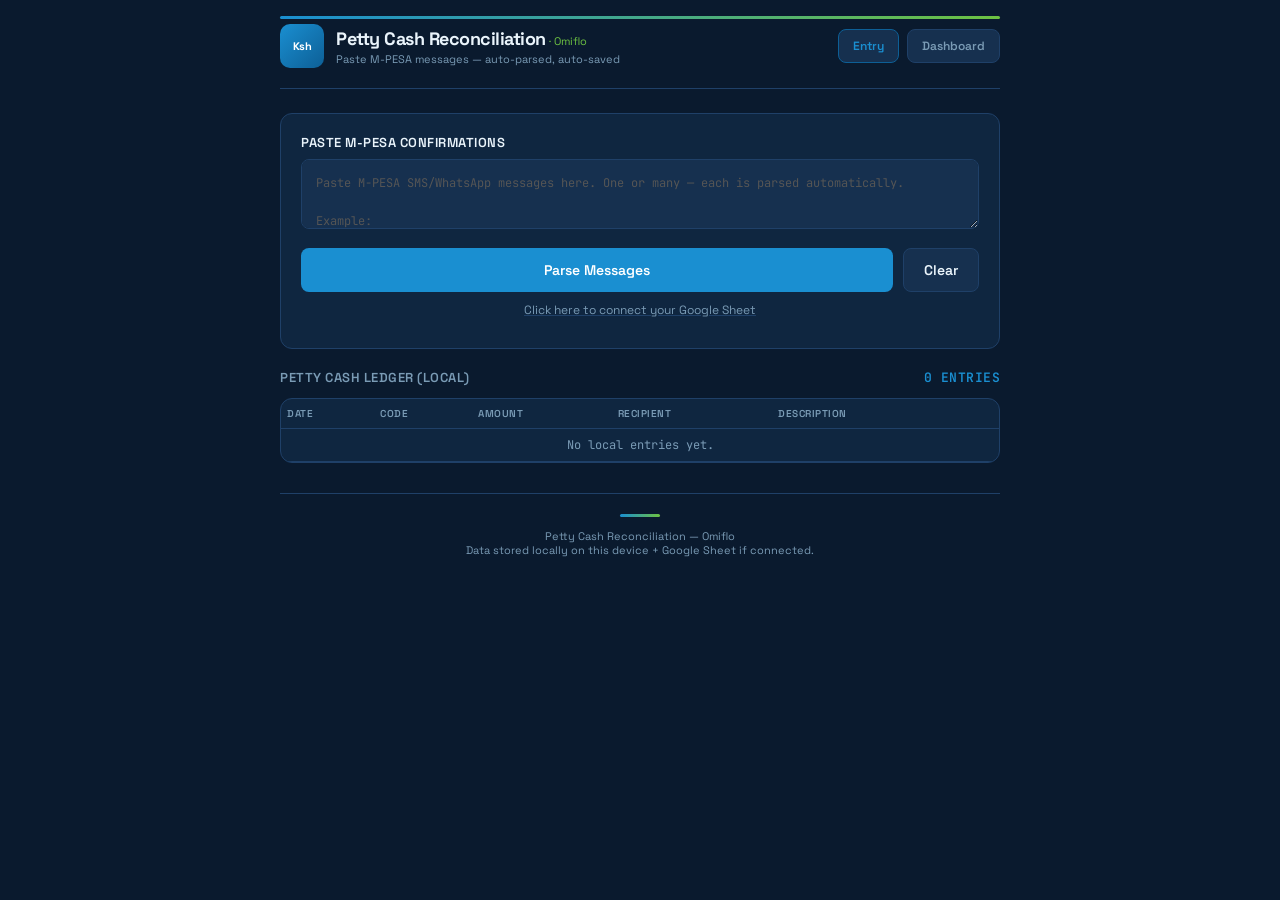
<file: index.html>
<!DOCTYPE html>
<html lang="en">
<head>
<meta charset="UTF-8">
<meta name="viewport" content="width=device-width, initial-scale=1.0">
<title>Petty Cash Reconciliation</title>
<link rel="preconnect" href="https://fonts.googleapis.com">
<link rel="preconnect" href="https://fonts.gstatic.com" crossorigin>
<link href="https://fonts.googleapis.com/css2?family=Space+Grotesk:wght@400;500;600;700&family=JetBrains+Mono:wght@400;500;600&display=swap" rel="stylesheet">
<style>
:root {
  --bg: #0a0f0a;
  --surface: #111811;
  --surface-2: #1a221a;
  --border: #2a3a2a;
  --text: #e8f0e8;
  --text-dim: #889888;
  --accent: #43d643;
  --accent-dim: #2a8a2a;
  --danger: #e0533a;
  --warn: #f0b040;
  --radius: 12px;
}
* { box-sizing: border-box; margin: 0; padding: 0; }
body {
  font-family: 'Space Grotesk', sans-serif;
  background: var(--bg);
  color: var(--text);
  min-height: 100vh;
  padding: 16px;
  -webkit-tap-highlight-color: transparent;
}
.container { max-width: 720px; margin: 0 auto; }
.header {
  display: flex; align-items: center; gap: 12px;
  margin-bottom: 24px; padding-bottom: 20px;
  border-bottom: 1px solid var(--border);
}
.header-icon {
  width: 42px; height: 42px;
  background: linear-gradient(135deg, var(--accent), var(--accent-dim));
  border-radius: 10px;
  display: flex; align-items: center; justify-content: center;
  font-size: 20px; font-weight: 700;
  color: #0a0f0a; flex-shrink: 0;
  font-family: 'JetBrains Mono', monospace;
}
.header h1 { font-size: 20px; font-weight: 600; letter-spacing: -0.5px; }
.header p { font-size: 12px; color: var(--text-dim); margin-top: 2px; }
.header-nav { margin-left: auto; display: flex; gap: 8px; }
.nav-btn {
  font-size: 12px; font-weight: 600;
  padding: 8px 14px; border-radius: 8px;
  background: var(--surface-2); border: 1px solid var(--border);
  color: var(--text-dim); text-decoration: none; transition: all 0.2s;
}
.nav-btn:hover { color: var(--accent); border-color: var(--accent-dim); }
.nav-btn.active { color: var(--accent); border-color: var(--accent-dim); }
.card {
  background: var(--surface); border: 1px solid var(--border);
  border-radius: var(--radius); padding: 20px; margin-bottom: 16px;
}
.card label {
  display: block; font-size: 13px; font-weight: 600;
  margin-bottom: 8px; color: var(--text);
  text-transform: uppercase; letter-spacing: 0.5px;
}
textarea, input[type="text"], input[type="number"] {
  width: 100%; background: var(--surface-2);
  border: 1px solid var(--border); border-radius: 8px;
  padding: 14px; color: var(--text);
  font-family: 'JetBrains Mono', monospace;
  font-size: 12.5px; line-height: 1.6;
  resize: vertical; outline: none; transition: border-color 0.2s;
}
textarea:focus, input:focus { border-color: var(--accent); }
textarea::placeholder { color: #555; font-size: 12px; }
.btn-row { display: flex; gap: 10px; margin-top: 14px; flex-wrap: wrap; }
button {
  font-family: inherit; font-size: 14px; font-weight: 600;
  border: none; border-radius: 8px; padding: 12px 20px;
  cursor: pointer; transition: all 0.2s;
}
button:active { transform: scale(0.97); }
.btn-primary { background: var(--accent); color: #0a0f0a; flex: 1; }
.btn-primary:hover { background: #5cf05c; }
.btn-secondary { background: var(--surface-2); color: var(--text); border: 1px solid var(--border); }
.btn-secondary:hover { border-color: var(--accent-dim); }
.btn-danger { background: rgba(224,83,58,0.15); color: var(--danger); border: 1px solid rgba(224,83,58,0.3); }
.results { display: none; }
.results.show { display: block; }
.results-header { display: flex; align-items: center; justify-content: space-between; margin-bottom: 14px; }
.results-header h2 { font-size: 15px; font-weight: 600; }
.badge {
  background: var(--accent-dim); color: var(--accent);
  font-size: 12px; font-weight: 600; padding: 4px 10px;
  border-radius: 20px; font-family: 'JetBrains Mono', monospace;
}
.summary { display: grid; grid-template-columns: 1fr 1fr 1fr; gap: 10px; margin-bottom: 16px; }
.summary-item {
  background: var(--surface-2); border: 1px solid var(--border);
  border-radius: 8px; padding: 12px; text-align: center;
}
.summary-item label { font-size: 10px; text-transform: uppercase; letter-spacing: 0.5px; color: var(--text-dim); display: block; margin-bottom: 4px; }
.summary-item .val { font-family: 'JetBrains Mono', monospace; font-size: 16px; font-weight: 700; }
.summary-item .val::before { content: 'Ksh '; font-size: 10px; color: var(--text-dim); }
.tx-list { display: flex; flex-direction: column; gap: 10px; }
.tx-card {
  background: var(--surface-2); border: 1px solid var(--border);
  border-radius: 10px; padding: 14px; position: relative;
  animation: slideIn 0.3s ease-out;
}
@keyframes slideIn { from { opacity: 0; transform: translateY(8px); } to { opacity: 1; transform: translateY(0); } }
.tx-top { display: flex; justify-content: space-between; align-items: flex-start; margin-bottom: 10px; }
.tx-code { font-family: 'JetBrains Mono', monospace; font-size: 11px; color: var(--accent); font-weight: 600; }
.tx-amount { font-size: 18px; font-weight: 700; font-family: 'JetBrains Mono', monospace; }
.tx-amount::before { content: 'Ksh '; font-size: 12px; color: var(--text-dim); font-weight: 400; }
.tx-fields { display: grid; grid-template-columns: 1fr 1fr; gap: 8px 16px; margin-top: 10px; }
.field-group { display: flex; flex-direction: column; }
.field-group label { font-size: 10px; text-transform: uppercase; letter-spacing: 0.5px; color: var(--text-dim); margin-bottom: 3px; font-weight: 500; }
.field-group input, .field-group textarea {
  background: var(--bg); border: 1px solid var(--border); border-radius: 6px;
  padding: 7px 10px; color: var(--text); font-family: 'Space Grotesk', sans-serif;
  font-size: 13px; outline: none; min-height: 32px; resize: none; transition: border-color 0.2s;
}
.field-group input:focus, .field-group textarea:focus { border-color: var(--accent); }
.field-group.full { grid-column: 1 / -1; }
.tx-remove {
  position: absolute; top: 12px; right: 12px;
  background: none; border: none; color: var(--text-dim);
  font-size: 18px; cursor: pointer; padding: 0; width: 24px; height: 24px;
  display: flex; align-items: center; justify-content: center;
  border-radius: 6px; transition: all 0.2s;
}
.tx-remove:hover { color: var(--danger); background: rgba(224,83,58,0.1); }
.status-bar {
  display: none; padding: 14px; border-radius: 8px;
  font-size: 13px; font-weight: 500; margin-top: 14px; text-align: center;
}
.status-bar.show { display: block; animation: slideIn 0.3s; }
.status-bar.success { background: rgba(67,214,67,0.1); border: 1px solid var(--accent-dim); color: var(--accent); }
.status-bar.error { background: rgba(224,83,58,0.1); border: 1px solid rgba(224,83,58,0.3); color: var(--danger); }
.status-bar.loading { background: rgba(240,176,64,0.1); border: 1px solid rgba(240,176,64,0.3); color: var(--warn); }
.config-toggle {
  font-size: 12px; color: var(--text-dim); cursor: pointer;
  text-align: center; padding: 10px; text-decoration: underline;
  text-decoration-color: var(--border);
}
.config-toggle:hover { color: var(--accent); }
.config-panel { display: none; margin-top: 10px; }
.config-panel.show { display: block; }
.config-panel input {
  width: 100%; background: var(--surface-2); border: 1px solid var(--border);
  border-radius: 6px; padding: 10px 12px; color: var(--text);
  font-family: 'JetBrains Mono', monospace; font-size: 12px;
  outline: none; margin-top: 6px;
}
.config-panel input:focus { border-color: var(--accent); }
.config-panel p { font-size: 11px; color: var(--text-dim); margin-top: 8px; line-height: 1.5; }
.config-panel label { font-size: 11px; color: var(--text-dim); text-transform: uppercase; letter-spacing: 0.5px; margin-top: 10px; display: block; }
.ledger-section { margin-top: 20px; }
.ledger-section h3 {
  font-size: 13px; font-weight: 600; color: var(--text-dim);
  text-transform: uppercase; letter-spacing: 0.5px; margin-bottom: 12px;
  display: flex; justify-content: space-between; align-items: center;
}
.ledger-section h3 .count { font-family: 'JetBrains Mono', monospace; color: var(--accent); }
.ledger-table { width: 100%; border-collapse: collapse; font-size: 12px; }
.ledger-table th {
  text-align: left; padding: 8px 6px; border-bottom: 1px solid var(--border);
  font-size: 10px; text-transform: uppercase; letter-spacing: 0.5px;
  color: var(--text-dim); font-weight: 600;
}
.ledger-table td { padding: 8px 6px; border-bottom: 1px solid var(--border); font-family: 'JetBrains Mono', monospace; font-size: 12px; }
.ledger-table td.desc { font-family: 'Space Grotesk', sans-serif; font-size: 12px; color: var(--text-dim); }
.ledger-table td.amount { text-align: right; white-space: nowrap; }
.ledger-table tr:hover td { background: var(--surface-2); }
.ledger-empty { font-size: 13px; color: var(--text-dim); text-align: center; padding: 30px; }
.delete-tx { background: none; border: none; color: var(--text-dim); cursor: pointer; font-size: 14px; padding: 2px 6px; }
.delete-tx:hover { color: var(--danger); }
.footer { text-align: center; margin-top: 30px; padding-top: 20px; border-top: 1px solid var(--border); font-size: 11px; color: var(--text-dim); }
@media (max-width: 480px) {
  .tx-fields { grid-template-columns: 1fr; }
  .summary { gap: 6px; }
  .summary-item .val { font-size: 14px; }
  body { padding: 12px; }
  .card { padding: 16px; }
  .ledger-table { font-size: 11px; }
  .ledger-table th, .ledger-table td { padding: 6px 4px; }
  .header-nav { flex-wrap: wrap; }
}
</style>
<link rel="stylesheet" href="brand.css">
</head>
<body>
<div class="container">
  <div class="header">
    <div class="header-icon">Ksh</div>
    <div>
      <h1>Petty Cash Reconciliation</h1>
      <p>Paste M-PESA messages — auto-parsed, auto-saved</p>
    </div>
    <div class="header-nav">
      <a href="index.html" class="nav-btn active">Entry</a>
      <a href="dashboard.html" class="nav-btn">Dashboard</a>
    </div>
  </div>

  <div class="card">
    <label>Paste M-PESA Confirmations</label>
    <textarea id="rawInput" placeholder="Paste M-PESA SMS/WhatsApp messages here. One or many — each is parsed automatically.

Example:
UJDE1AM1LQ Confirmed. Ksh3,000.00 paid to RIDGEWAYS TOTAL - DALEWA INVESTMENT. on 13/10/26 at 10:27 AM.New M-PESA balance is Ksh9,972.50. Transaction cost, Ksh16.50. Amount you can transact within the day is 497,000.00. See all your balances now https://saf.cx/kWQpy(Fuel for KCF to Muthithi,Ankole grill)"></textarea>
    <div class="btn-row">
      <button class="btn-primary" onclick="parseMessages()">Parse Messages</button>
      <button class="btn-secondary" onclick="clearInput()">Clear</button>
    </div>

    <div class="config-toggle" onclick="toggleConfig()">Click here to connect your Google Sheet</div>
    <div class="config-panel" id="configPanel">
      <label>Google Apps Script URL</label>
      <input type="text" id="sheetUrl" placeholder="Paste the URL that ends in /exec here" oninput="saveSheetUrl()">
      <span id="urlSaved" style="font-size:11px;color:var(--accent);display:none;margin-top:4px;">URL saved on this device</span>
      <button class="btn-secondary" onclick="testConnection()" style="margin-top:10px;font-size:13px;padding:10px 18px;">Save & Test</button>
      <span id="testResult" style="font-size:12px;display:block;margin-top:8px;"></span>
      <p>This is the Web App URL from your Apps Script deployment. Paste it here once — it saves on this device. After that, every "Submit to Sheet" sends transactions straight to your Google Sheet.</p>
    <label style="margin-top:14px;">Your Name (for submissions)</label>
      <input type="text" id="submitterName" placeholder="Leonard" oninput="localStorage.setItem('submitterName', this.value.trim())">
      <p>Entries will be labeled with this name in the Google Sheet.</p>
    </div>
  </div>

  <div class="results" id="results">
    <div class="card">
      <div class="results-header">
        <h2>Parsed Transactions</h2>
        <span class="badge" id="txCount">0 transactions</span>
      </div>
      <div class="summary" id="summary">
        <div class="summary-item"><label>Total Spent</label><div class="val" id="totalSpent">0.00</div></div>
        <div class="summary-item"><label>Total Cost</label><div class="val" id="totalCost">0.00</div></div>
        <div class="summary-item"><label>Grand Total</label><div class="val" id="grandTotal">0.00</div></div>
      </div>
      <div class="tx-list" id="txList"></div>
      <div class="btn-row">
        <button class="btn-primary" onclick="submitToSheet()">Submit to Sheet</button>
        <button class="btn-secondary" onclick="saveToLocal()">Save Local</button>
        <button class="btn-secondary" onclick="exportCSV()">Export CSV</button>
        <button class="btn-secondary" onclick="copyTSV()">Copy Table</button>
      </div>
      <div class="status-bar" id="statusBar"></div>
    </div>
  </div>

  <div class="ledger-section">
    <h3><span>Petty Cash Ledger (Local)</span><span class="count" id="ledgerCount">0 entries</span></h3>
    <div class="card" style="padding: 0; overflow-x: auto;">
      <table class="ledger-table" id="ledgerTable">
        <thead><tr><th>Date</th><th>Code</th><th class="amount">Amount</th><th>Recipient</th><th>Description</th><th></th></tr></thead>
        <tbody id="ledgerBody"></tbody>
      </table>
    </div>
    <div class="btn-row" id="ledgerActions" style="display:none;">
      <button class="btn-secondary" onclick="exportAllCSV()">Export All (CSV)</button>
      <button class="btn-secondary" onclick="exportJSON()">Export JSON</button>
      <button class="btn-danger" onclick="clearLedger()">Clear All</button>
    </div>
  </div>

  <div class="footer">Petty Cash Reconciliation — Omiflo<br>Data stored locally on this device + Google Sheet if connected.</div>
</div>

<script>
let pendingTx = [];
const STORE_KEY = 'pettyCashLedger';

// Pre-fill config on page load
window.addEventListener('DOMContentLoaded', function() {
  const savedUrl = localStorage.getItem('sheetUrl');
  if (savedUrl) document.getElementById('sheetUrl').value = savedUrl;
  const savedName = localStorage.getItem('submitterName');
  if (savedName && document.getElementById('submitterName')) document.getElementById('submitterName').value = savedName;
});
function getLedger() { try { return JSON.parse(localStorage.getItem(STORE_KEY) || '[]'); } catch { return []; } }
function saveLedgerData(data) { localStorage.setItem(STORE_KEY, JSON.stringify(data)); }
function parseAmount(str) { return parseFloat(str.replace(/,/g, '')) || 0; }

function parseMessages() {
  const raw = document.getElementById('rawInput').value.trim();
  if (!raw) { showStatus('Paste at least one M-PESA message first.', 'error'); return; }
  const lines = raw.split(/\n+/);
  let messages = [], buffer = '';
  for (let line of lines) {
    line = line.trim(); if (!line) continue;
    if (/^[A-Z0-9]{8,15}\s+Confirmed/i.test(line)) { if (buffer) messages.push(buffer); buffer = line; }
    else buffer += (buffer ? ' ' : '') + line;
  }
  if (buffer) messages.push(buffer);
  pendingTx = [];
  for (let msg of messages) { const tx = parseSingle(msg); if (tx) pendingTx.push(tx); }
  if (pendingTx.length === 0) { showStatus('Could not parse any transactions. Check the format.', 'error'); return; }
  renderPending();
  document.getElementById('results').classList.add('show');
  showStatus(pendingTx.length + ' transaction(s) parsed. Review and submit.', 'success');
  setTimeout(() => hideStatus(), 2500);
}

function parseSingle(msg) {
  try {
    const codeMatch = msg.match(/^([A-Z0-9]{8,15})\s+Confirmed/i);
    if (!codeMatch) return null;
    const code = codeMatch[1];
    const amtMatch = msg.match(/Ksh([\d,]+\.?\d*)\s+(paid|sent)\s+to\s+(.+?)\s+on\s+/i);
    if (!amtMatch) return null;
    const amount = parseAmount(amtMatch[1]);
    const direction = amtMatch[2].toLowerCase();
    let recipient = amtMatch[3].trim().replace(/\.$/, '').trim();
    let accountNum = '';
    const acctMatch = recipient.match(/for\s+account\s+(\w+)/i);
    if (acctMatch) { accountNum = acctMatch[1]; recipient = recipient.replace(/for\s+account\s+\w+/i, '').trim(); }
    const dateMatch = msg.match(/on\s+(\d{1,2}\/\d{1,2}\/\d{2,4})/i);
    const date = dateMatch ? dateMatch[1] : '';
    const timeMatch = msg.match(/at\s+(\d{1,2}:\d{2}\s*[AP]M)/i);
    const time = timeMatch ? timeMatch[1].replace(/\s+/g, ' ') : '';
    const balMatch = msg.match(/balance\s+is\s+Ksh([\d,]+\.?\d*)/i);
    const balance = balMatch ? parseAmount(balMatch[1]) : 0;
    const costMatch = msg.match(/Transaction cost,?\s*Ksh([\d,]+\.?\d*)/i);
    const cost = costMatch ? parseAmount(costMatch[1]) : 0;
    let description = '';
    const descMatch = msg.match(/https?:\/\/\S+\(([^)]+)\)/);
    if (descMatch) description = descMatch[1].trim();
    else { const lastParen = msg.match(/\(([^)]+)\)\s*$/); if (lastParen) description = lastParen[1].trim(); }
    return { id: Date.now() + Math.random(), code, amount, direction, recipient, account: accountNum, date, time, balance, cost, description, submittedAt: new Date().toISOString() };
  } catch { return null; }
}

function renderPending() {
  const list = document.getElementById('txList');
  list.innerHTML = '';
  pendingTx.forEach((tx, idx) => {
    const card = document.createElement('div');
    card.className = 'tx-card';
    card.innerHTML = `
      <button class="tx-remove" onclick="removePending(${idx})">&times;</button>
      <div class="tx-top"><span class="tx-code">${tx.code}</span><span class="tx-amount">${tx.amount.toLocaleString('en-US', {minimumFractionDigits: 2})}</span></div>
      <div class="tx-fields">
        <div class="field-group"><label>Recipient</label><input type="text" value="${esc(tx.recipient)}" onchange="updatePending(${idx}, 'recipient', this.value)"></div>
        <div class="field-group"><label>Date</label><input type="text" value="${esc(tx.date)}" onchange="updatePending(${idx}, 'date', this.value)"></div>
        <div class="field-group"><label>Time</label><input type="text" value="${esc(tx.time)}" onchange="updatePending(${idx}, 'time', this.value)"></div>
        <div class="field-group"><label>Tx Cost</label><input type="number" step="0.01" value="${tx.cost}" onchange="updatePending(${idx}, 'cost', parseFloat(this.value))"></div>
        ${tx.account ? `<div class="field-group"><label>Account</label><input type="text" value="${esc(tx.account)}" onchange="updatePending(${idx}, 'account', this.value)"></div>` : ''}
        <div class="field-group"><label>M-PESA Balance</label><input type="number" step="0.01" value="${tx.balance}" onchange="updatePending(${idx}, 'balance', parseFloat(this.value))"></div>
        <div class="field-group full"><label>Description</label><textarea rows="2" onchange="updatePending(${idx}, 'description', this.value)">${esc(tx.description)}</textarea></div>
      </div>`;
    list.appendChild(card);
  });
  document.getElementById('txCount').textContent = pendingTx.length + ' transaction' + (pendingTx.length !== 1 ? 's' : '');
  updatePendingSummary();
}

function updatePendingSummary() {
  const spent = pendingTx.reduce((s, t) => s + t.amount, 0);
  const cost = pendingTx.reduce((s, t) => s + t.cost, 0);
  document.getElementById('totalSpent').textContent = spent.toLocaleString('en-US', {minimumFractionDigits: 2});
  document.getElementById('totalCost').textContent = cost.toLocaleString('en-US', {minimumFractionDigits: 2});
  document.getElementById('grandTotal').textContent = (spent + cost).toLocaleString('en-US', {minimumFractionDigits: 2});
}

function updatePending(idx, field, value) { pendingTx[idx][field] = value; updatePendingSummary(); }
function removePending(idx) { pendingTx.splice(idx, 1); renderPending(); if (pendingTx.length === 0) document.getElementById('results').classList.remove('show'); }

// ---- Submit to Google Sheet ----
function submitToSheet() {
  if (pendingTx.length === 0) { showStatus('Nothing to submit.', 'error'); return; }
  const url = document.getElementById('sheetUrl').value.trim() || localStorage.getItem('sheetUrl') || '';
  if (!url) { showStatus('No Google Sheet URL set. Click "Click here to connect your Google Sheet" above to paste it.', 'error'); return; }
  localStorage.setItem('sheetUrl', url);
  showStatus('Sending to Google Sheet...', 'loading');
  const payload = {
    submittedBy: document.getElementById('submitterName')?.value.trim() || localStorage.getItem('submitterName') || 'Leonard',
    submitTime: new Date().toISOString(),
    transactions: pendingTx.map(t => ({
      code: t.code, date: t.date, time: t.time, amount: t.amount,
      recipient: t.recipient, account: t.account || '', cost: t.cost,
      balance: t.balance, description: t.description
    }))
  };
  fetch(url, { method: 'POST', mode: 'no-cors', headers: {'Content-Type': 'text/plain;charset=utf-8'}, body: JSON.stringify(payload) })
  .then(() => {
    saveToLocalSilent();
    saveHistory(pendingTx.length);
    showStatus('Done! ' + pendingTx.length + ' transaction(s) sent to Google Sheet.', 'success');
    pendingTx = [];
    document.getElementById('results').classList.remove('show');
    document.getElementById('rawInput').value = '';
    renderHistory();
  })
  .catch(err => { showStatus('Failed: ' + err.message + '. You can still Save Local or Export CSV.', 'error'); });
}

function saveToLocalSilent() {
  const ledger = getLedger();
  const existingCodes = new Set(ledger.map(t => t.code));
  for (let tx of pendingTx) { if (!existingCodes.has(tx.code)) { ledger.push(tx); existingCodes.add(tx.code); } }
  saveLedgerData(ledger);
}

// ---- Save to Local ----
function saveToLocal() {
  if (pendingTx.length === 0) { showStatus('Nothing to save.', 'error'); return; }
  const ledger = getLedger();
  const existingCodes = new Set(ledger.map(t => t.code));
  let added = 0, skipped = 0;
  for (let tx of pendingTx) { if (existingCodes.has(tx.code)) { skipped++; continue; } ledger.push(tx); added++; }
  saveLedgerData(ledger);
  pendingTx = [];
  document.getElementById('results').classList.remove('show');
  document.getElementById('rawInput').value = '';
  renderLedger();
  showStatus(added + ' saved locally' + (skipped ? ', ' + skipped + ' duplicate(s) skipped' : '') + '.', 'success');
  setTimeout(() => hideStatus(), 3000);
}

// ---- Ledger ----
function renderLedger() {
  const ledger = getLedger();
  const body = document.getElementById('ledgerBody');
  document.getElementById('ledgerCount').textContent = ledger.length + ' entr' + (ledger.length !== 1 ? 'ies' : 'y');
  if (ledger.length === 0) {
    body.innerHTML = '<tr><td colspan="6" class="ledger-empty">No local entries yet.</td></tr>';
    document.getElementById('ledgerActions').style.display = 'none';
    return;
  }
  document.getElementById('ledgerActions').style.display = 'flex';
  const sorted = [...ledger].sort((a, b) => (b.date + ' ' + b.time).localeCompare(a.date + ' ' + a.time));
  body.innerHTML = sorted.map((tx) => `<tr>
    <td>${esc(tx.date)}<br><span style="color:var(--text-dim);font-size:10px">${esc(tx.time)}</span></td>
    <td style="color:var(--accent)">${esc(tx.code)}</td>
    <td class="amount">${tx.amount.toLocaleString('en-US', {minimumFractionDigits: 2})}</td>
    <td>${esc(tx.recipient)}</td>
    <td class="desc">${esc(tx.description || '-')}</td>
    <td><button class="delete-tx" onclick="deleteEntry('${tx.id}')">&times;</button></td>
  </tr>`).join('');
}

function deleteEntry(id) { saveLedgerData(getLedger().filter(t => String(t.id) !== String(id))); renderLedger(); }
function clearLedger() {
  const input = prompt('Type DELETE to erase all local entries. This cannot be undone.');
  if (input !== 'DELETE') { if (input !== null) alert('Nothing deleted - you must type DELETE exactly.'); return; }
  saveLedgerData([]);
  renderLedger();
}

// ---- Export ----
function buildCSV(data) {
  const headers = ['Date','Time','Code','Amount','Recipient','Account','Tx Cost','Balance','Description','Submitted At'];
  let rows = [headers.join(',')];
  for (let t of data) { rows.push([t.date,t.time,t.code,t.amount.toFixed(2),'"'+(t.recipient||'').replace(/"/g,'""')+'"','"'+(t.account||'')+'"',t.cost.toFixed(2),t.balance.toFixed(2),'"'+(t.description||'').replace(/"/g,'""')+'"',t.submittedAt||''].join(',')); }
  return rows.join('\n');
}
function buildTSV(data) {
  const headers = ['Date','Time','Code','Amount','Recipient','Account','Tx Cost','Balance','Description'];
  let rows = [headers.join('\t')];
  for (let t of data) { rows.push([t.date,t.time,t.code,t.amount.toFixed(2),t.recipient||'',t.account||'',t.cost.toFixed(2),t.balance.toFixed(2),t.description||''].join('\t')); }
  return rows.join('\n');
}
function download(filename, content, mime) { const blob = new Blob([content], {type: mime}); const a = document.createElement('a'); a.href = URL.createObjectURL(blob); a.download = filename; a.click(); }
function exportCSV() { if (!pendingTx.length) { showStatus('Nothing to export.', 'error'); return; } download('petty-cash-'+new Date().toISOString().slice(0,10)+'.csv', buildCSV(pendingTx), 'text/csv'); showStatus('CSV downloaded.', 'success'); setTimeout(() => hideStatus(), 2000); }
function exportAllCSV() { const l = getLedger(); if (!l.length) return; download('petty-cash-ledger-'+new Date().toISOString().slice(0,10)+'.csv', buildCSV(l), 'text/csv'); }
function exportJSON() { const l = getLedger(); if (!l.length) return; download('petty-cash-ledger-'+new Date().toISOString().slice(0,10)+'.json', JSON.stringify(l, null, 2), 'application/json'); }
function copyTSV() {
  if (!pendingTx.length) { showStatus('Nothing to copy.', 'error'); return; }
  const tsv = buildTSV(pendingTx);
  navigator.clipboard.writeText(tsv).then(() => { showStatus('Copied! Paste into Google Sheets (Ctrl+V).', 'success'); setTimeout(() => hideStatus(), 2500); })
  .catch(() => { const ta = document.createElement('textarea'); ta.value = tsv; document.body.appendChild(ta); ta.select(); document.execCommand('copy'); document.body.removeChild(ta); showStatus('Copied!', 'success'); setTimeout(() => hideStatus(), 2500); });
}

// ---- History ----
function saveHistory(count) {
  let hist = JSON.parse(localStorage.getItem('pcHistory') || '[]');
  hist.unshift({ date: new Date().toLocaleString('en-GB'), count: count });
  hist = hist.slice(0, 20);
  localStorage.setItem('pcHistory', JSON.stringify(hist));
}

// ---- Helpers ----
function showStatus(msg, type) { const bar = document.getElementById('statusBar'); bar.textContent = msg; bar.className = 'status-bar show ' + type; }
function hideStatus() { document.getElementById('statusBar').className = 'status-bar'; }
function clearInput() { document.getElementById('rawInput').value = ''; document.getElementById('results').classList.remove('show'); pendingTx = []; }
function toggleConfig() { document.getElementById('configPanel').classList.toggle('show'); }
function saveSheetUrl() {
  const url = document.getElementById('sheetUrl').value.trim();
  if (url) {
    localStorage.setItem('sheetUrl', url);
    const saved = document.getElementById('urlSaved');
    if (saved) { saved.style.display = 'block'; setTimeout(() => { saved.style.display = 'none'; }, 2000); }
  }
}
async function testConnection() {
  const url = document.getElementById('sheetUrl').value.trim();
  if (!url || !url.includes('/exec')) { document.getElementById('testResult').textContent = 'Paste a valid URL ending in /exec'; document.getElementById('testResult').style.color = 'var(--danger)'; return; }
  localStorage.setItem('sheetUrl', url);
  document.getElementById('testResult').textContent = 'Testing...'; document.getElementById('testResult').style.color = 'var(--warn)';
  try {
    const res = await fetch(url, { method: 'GET' });
    const data = await res.json();
    if (data.status === 'ok') { document.getElementById('testResult').textContent = 'Connected! Sheet is ready.'; document.getElementById('testResult').style.color = 'var(--accent)'; document.getElementById('urlSaved').style.display = 'block'; }
    else { document.getElementById('testResult').textContent = 'Connected but unexpected response.'; document.getElementById('testResult').style.color = 'var(--warn)'; }
  } catch (err) { document.getElementById('testResult').textContent = 'Failed: ' + err.message; document.getElementById('testResult').style.color = 'var(--danger)'; }
}
function esc(str) { return (str||'').replace(/&/g,'&amp;').replace(/</g,'&lt;').replace(/>/g,'&gt;').replace(/"/g,'&quot;'); }

window.addEventListener('load', () => { const saved = localStorage.getItem('sheetUrl'); if (saved) document.getElementById('sheetUrl').value = saved; renderLedger(); });
</script>
</body>
</html>
</file>
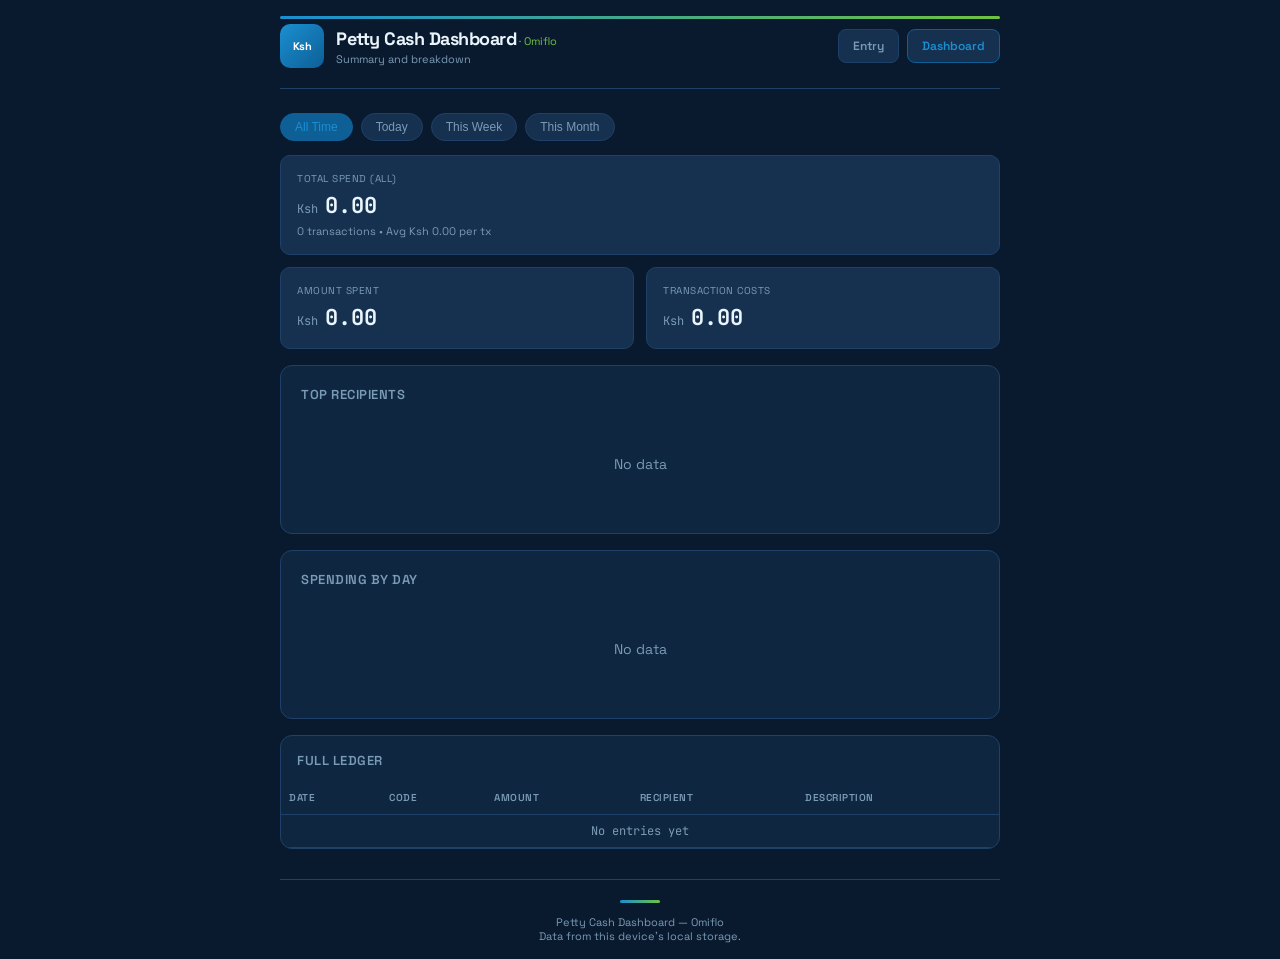
<file: dashboard.html>
<!DOCTYPE html>
<html lang="en">
<head>
<meta charset="UTF-8">
<meta name="viewport" content="width=device-width, initial-scale=1.0">
<title>Petty Cash Dashboard</title>
<link rel="preconnect" href="https://fonts.googleapis.com">
<link rel="preconnect" href="https://fonts.gstatic.com" crossorigin>
<link href="https://fonts.googleapis.com/css2?family=Space+Grotesk:wght@400;500;600;700&family=JetBrains+Mono:wght@400;500;600&display=swap" rel="stylesheet">
<style>
:root {
  --bg: #0a0f0a;
  --surface: #111811;
  --surface-2: #1a221a;
  --border: #2a3a2a;
  --text: #e8f0e8;
  --text-dim: #889888;
  --accent: #43d643;
  --accent-dim: #2a8a2a;
  --danger: #e0533a;
  --warn: #f0b040;
  --radius: 12px;
}
* { box-sizing: border-box; margin: 0; padding: 0; }
body {
  font-family: 'Space Grotesk', sans-serif;
  background: var(--bg);
  color: var(--text);
  min-height: 100vh;
  padding: 16px;
  -webkit-tap-highlight-color: transparent;
}
.container { max-width: 720px; margin: 0 auto; }

.header {
  display: flex;
  align-items: center;
  gap: 12px;
  margin-bottom: 24px;
  padding-bottom: 20px;
  border-bottom: 1px solid var(--border);
}
.header-icon {
  width: 42px; height: 42px;
  background: linear-gradient(135deg, var(--accent), var(--accent-dim));
  border-radius: 10px;
  display: flex; align-items: center; justify-content: center;
  font-size: 20px; font-weight: 700;
  color: #0a0f0a;
  flex-shrink: 0;
  font-family: 'JetBrains Mono', monospace;
}
.header h1 { font-size: 20px; font-weight: 600; letter-spacing: -0.5px; }
.header p { font-size: 12px; color: var(--text-dim); margin-top: 2px; }
.header-nav {
  margin-left: auto;
  display: flex;
  gap: 8px;
}
.nav-btn {
  font-size: 12px;
  font-weight: 600;
  padding: 8px 14px;
  border-radius: 8px;
  background: var(--surface-2);
  border: 1px solid var(--border);
  color: var(--text-dim);
  text-decoration: none;
  transition: all 0.2s;
}
.nav-btn:hover { color: var(--accent); border-color: var(--accent-dim); }
.nav-btn.active { color: var(--accent); border-color: var(--accent-dim); }

.card {
  background: var(--surface);
  border: 1px solid var(--border);
  border-radius: var(--radius);
  padding: 20px;
  margin-bottom: 16px;
}

/* Stats grid */
.stats-grid {
  display: grid;
  grid-template-columns: 1fr 1fr;
  gap: 12px;
  margin-bottom: 16px;
}
.stat-box {
  background: var(--surface-2);
  border: 1px solid var(--border);
  border-radius: 10px;
  padding: 16px;
}
.stat-box.full { grid-column: 1 / -1; }
.stat-box label {
  font-size: 10px;
  text-transform: uppercase;
  letter-spacing: 0.5px;
  color: var(--text-dim);
  display: block;
  margin-bottom: 6px;
}
.stat-box .val {
  font-family: 'JetBrains Mono', monospace;
  font-size: 22px;
  font-weight: 700;
}
.stat-box .val::before { content: 'Ksh '; font-size: 12px; color: var(--text-dim); font-weight: 400; }
.stat-box .sub {
  font-size: 11px;
  color: var(--text-dim);
  margin-top: 4px;
}

/* Bar chart */
.chart-section h3 {
  font-size: 13px;
  font-weight: 600;
  color: var(--text-dim);
  text-transform: uppercase;
  letter-spacing: 0.5px;
  margin-bottom: 12px;
}
.bar-chart { display: flex; flex-direction: column; gap: 8px; }
.bar-row {
  display: flex;
  align-items: center;
  gap: 10px;
  font-size: 12px;
}
.bar-label {
  width: 100px;
  text-align: right;
  color: var(--text-dim);
  font-size: 11px;
  white-space: nowrap;
  overflow: hidden;
  text-overflow: ellipsis;
  flex-shrink: 0;
}
.bar-track {
  flex: 1;
  height: 24px;
  background: var(--surface-2);
  border-radius: 6px;
  overflow: hidden;
  position: relative;
}
.bar-fill {
  height: 100%;
  background: linear-gradient(90deg, var(--accent-dim), var(--accent));
  border-radius: 6px;
  transition: width 0.5s ease;
  min-width: 2px;
}
.bar-value {
  font-family: 'JetBrains Mono', monospace;
  font-size: 11px;
  color: var(--text);
  white-space: nowrap;
  flex-shrink: 0;
}

/* Daily totals */
.daily-list { display: flex; flex-direction: column; gap: 8px; }
.daily-row {
  display: flex;
  justify-content: space-between;
  align-items: center;
  padding: 10px 14px;
  background: var(--surface-2);
  border: 1px solid var(--border);
  border-radius: 8px;
}
.daily-date { font-size: 13px; font-weight: 500; }
.daily-amount { font-family: 'JetBrains Mono', monospace; font-weight: 600; color: var(--accent); }
.daily-count { font-size: 11px; color: var(--text-dim); }

/* Full ledger table */
.ledger-card { overflow-x: auto; padding: 0; }
.ledger-table {
  width: 100%;
  border-collapse: collapse;
  font-size: 12px;
}
.ledger-table th {
  text-align: left;
  padding: 10px 8px;
  border-bottom: 1px solid var(--border);
  font-size: 10px;
  text-transform: uppercase;
  letter-spacing: 0.5px;
  color: var(--text-dim);
  font-weight: 600;
}
.ledger-table td {
  padding: 8px;
  border-bottom: 1px solid var(--border);
  font-family: 'JetBrains Mono', monospace;
  font-size: 12px;
}
.ledger-table td.desc { font-family: 'Space Grotesk', sans-serif; color: var(--text-dim); }
.ledger-table td.amount { text-align: right; }
.ledger-table tr:hover td { background: var(--surface-2); }

.empty-state {
  text-align: center;
  padding: 40px;
  color: var(--text-dim);
  font-size: 14px;
}

/* Filter */
.filter-row {
  display: flex;
  gap: 8px;
  margin-bottom: 14px;
  flex-wrap: wrap;
}
.filter-btn {
  font-size: 12px;
  padding: 6px 14px;
  border-radius: 20px;
  background: var(--surface-2);
  border: 1px solid var(--border);
  color: var(--text-dim);
  cursor: pointer;
  transition: all 0.2s;
}
.filter-btn.active {
  background: var(--accent-dim);
  color: var(--accent);
  border-color: var(--accent-dim);
}

.footer {
  text-align: center;
  margin-top: 30px;
  padding-top: 20px;
  border-top: 1px solid var(--border);
  font-size: 11px;
  color: var(--text-dim);
}

@media (max-width: 480px) {
  .stats-grid { grid-template-columns: 1fr 1fr; }
  .stat-box .val { font-size: 18px; }
  .bar-label { width: 70px; font-size: 10px; }
  .ledger-table { font-size: 11px; }
  .ledger-table th, .ledger-table td { padding: 6px 4px; }
}
</style>
<link rel="stylesheet" href="brand.css">
</head>
<body>
<div class="container">

  <div class="header">
    <div class="header-icon">Ksh</div>
    <div>
      <h1>Petty Cash Dashboard</h1>
      <p>Summary and breakdown</p>
    </div>
    <div class="header-nav">
      <a href="index.html" class="nav-btn">Entry</a>
      <a href="dashboard.html" class="nav-btn active">Dashboard</a>
    </div>
  </div>

  <div class="filter-row" id="filterRow">
    <button class="filter-btn active" onclick="setFilter('all', this)">All Time</button>
    <button class="filter-btn" onclick="setFilter('today', this)">Today</button>
    <button class="filter-btn" onclick="setFilter('week', this)">This Week</button>
    <button class="filter-btn" onclick="setFilter('month', this)">This Month</button>
  </div>

  <!-- Stats -->
  <div class="stats-grid" id="statsGrid"></div>

  <!-- Top recipients chart -->
  <div class="card chart-section">
    <h3>Top Recipients</h3>
    <div class="bar-chart" id="recipientChart"></div>
  </div>

  <!-- Daily breakdown -->
  <div class="card chart-section">
    <h3>Spending by Day</h3>
    <div class="daily-list" id="dailyList"></div>
  </div>

  <!-- Full ledger -->
  <div class="card ledger-card">
    <h3 style="font-size:13px;font-weight:600;color:var(--text-dim);text-transform:uppercase;letter-spacing:0.5px;margin-bottom:12px;padding:16px 16px 0;">Full Ledger</h3>
    <table class="ledger-table">
      <thead>
        <tr>
          <th>Date</th>
          <th>Code</th>
          <th class="amount">Amount</th>
          <th>Recipient</th>
          <th>Description</th>
        </tr>
      </thead>
      <tbody id="fullLedger"></tbody>
    </table>
  </div>

  <div class="footer">
    Petty Cash Dashboard — Omiflo<br>
    Data from this device's local storage.
  </div>

</div>

<script>
const STORE_KEY = 'pettyCashLedger';
let currentFilter = 'all';

function getLedger() {
  try { return JSON.parse(localStorage.getItem(STORE_KEY) || '[]'); }
  catch { return []; }
}

function fmt(n) {
  return n.toLocaleString('en-US', {minimumFractionDigits: 2, maximumFractionDigits: 2});
}

function parseDate(dateStr, timeStr) {
  // Format: DD/MM/YY
  const parts = dateStr.split('/');
  if (parts.length === 3) {
    let [d, m, y] = parts;
    y = y.length === 2 ? '20' + y : y;
    return new Date(`${y}-${m.padStart(2,'0')}-${d.padStart(2,'0')}T${timeStr || '00:00'}`);
  }
  return new Date();
}

function filterLedger(ledger) {
  if (currentFilter === 'all') return ledger;
  const now = new Date();
  const today = new Date(now.getFullYear(), now.getMonth(), now.getDate());
  const weekStart = new Date(today);
  weekStart.setDate(weekStart.getDate() - weekStart.getDay());
  const monthStart = new Date(now.getFullYear(), now.getMonth(), 1);

  return ledger.filter(tx => {
    const d = parseDate(tx.date, tx.time);
    if (currentFilter === 'today') return d >= today;
    if (currentFilter === 'week') return d >= weekStart;
    if (currentFilter === 'month') return d >= monthStart;
    return true;
  });
}

function setFilter(f, btn) {
  currentFilter = f;
  document.querySelectorAll('.filter-btn').forEach(b => b.classList.remove('active'));
  btn.classList.add('active');
  render();
}

function render() {
  const all = getLedger();
  const ledger = filterLedger(all);

  // Stats
  const totalSpent = ledger.reduce((s, t) => s + t.amount, 0);
  const totalCost = ledger.reduce((s, t) => s + t.cost, 0);
  const txCount = ledger.length;
  const avgTx = txCount ? totalSpent / txCount : 0;

  document.getElementById('statsGrid').innerHTML = `
    <div class="stat-box full">
      <label>Total Spend (${currentFilter})</label>
      <div class="val">${fmt(totalSpent + totalCost)}</div>
      <div class="sub">${txCount} transactions • Avg Ksh ${fmt(avgTx)} per tx</div>
    </div>
    <div class="stat-box">
      <label>Amount Spent</label>
      <div class="val">${fmt(totalSpent)}</div>
    </div>
    <div class="stat-box">
      <label>Transaction Costs</label>
      <div class="val">${fmt(totalCost)}</div>
    </div>
  `;

  // Top recipients
  const byRecipient = {};
  ledger.forEach(t => {
    byRecipient[t.recipient] = (byRecipient[t.recipient] || 0) + t.amount;
  });
  const topRecipients = Object.entries(byRecipient).sort((a,b) => b[1] - a[1]).slice(0, 8);
  const maxAmt = topRecipients.length ? topRecipients[0][1] : 1;

  document.getElementById('recipientChart').innerHTML = topRecipients.length ? topRecipients.map(([name, amt]) => `
    <div class="bar-row">
      <div class="bar-label" title="${esc(name)}">${esc(name)}</div>
      <div class="bar-track"><div class="bar-fill" style="width: ${(amt/maxAmt*100).toFixed(1)}%"></div></div>
      <div class="bar-value">${fmt(amt)}</div>
    </div>
  `).join('') : '<div class="empty-state">No data</div>';

  // Daily breakdown
  const byDate = {};
  ledger.forEach(t => {
    byDate[t.date] = byDate[t.date] || { total: 0, count: 0 };
    byDate[t.date].total += t.amount + t.cost;
    byDate[t.date].count++;
  });
  const sortedDates = Object.entries(byDate).sort((a,b) => b[0].localeCompare(a[0]));

  document.getElementById('dailyList').innerHTML = sortedDates.length ? sortedDates.map(([date, info]) => `
    <div class="daily-row">
      <span class="daily-date">${esc(date)}</span>
      <span class="daily-count">${info.count} tx</span>
      <span class="daily-amount">Ksh ${fmt(info.total)}</span>
    </div>
  `).join('') : '<div class="empty-state">No data</div>';

  // Full ledger table
  const sorted = [...ledger].sort((a,b) => (b.date + ' ' + b.time).localeCompare(a.date + ' ' + a.time));
  document.getElementById('fullLedger').innerHTML = sorted.length ? sorted.map(t => `
    <tr>
      <td>${esc(t.date)}<br><span style="color:var(--text-dim);font-size:10px">${esc(t.time)}</span></td>
      <td style="color:var(--accent)">${esc(t.code)}</td>
      <td class="amount">${fmt(t.amount)}</td>
      <td>${esc(t.recipient)}</td>
      <td class="desc">${esc(t.description || '-')}</td>
    </tr>
  `).join('') : `<tr><td colspan="5" class="empty-state">No entries yet</td></tr>`;
}

function esc(str) {
  return (str||'').replace(/&/g,'&amp;').replace(/</g,'&lt;').replace(/>/g,'&gt;').replace(/"/g,'&quot;');
}

render();
</script>
</body>
</html>
</file>
<file: brand.css>
/* ============================================================
   OMIFLO BRAND STYLESHEET
   Applies Omiflo brand colours to the Petty Cash tool.
   Just link this in index.html and dashboard.html:
   <link rel="stylesheet" href="brand.css">
   ============================================================ */

:root {
  /* Omiflo Brand Palette */
  --omiflo-blue: #1A8FD1;
  --omiflo-green: #6DC242;
  --omiflo-deep-blue: #0D5F96;
  --omiflo-sky-tint: #E3F4FC;
  --omiflo-green-tint: #EEF7E6;

  /* Override the tool's CSS variables */
  --bg: #0a1a2e;
  --surface: #0f2640;
  --surface-2: #16304f;
  --border: #1f4068;
  --text: #eaf4fb;
  --text-dim: #7a9bb5;
  --accent: var(--omiflo-blue);
  --accent-dim: var(--omiflo-deep-blue);
  --danger: #e0533a;
  --warn: #f0b040;
  --radius: 12px;
}

/* ---- Header branding ---- */
.header {
  position: relative;
  padding-top: 8px;
}
.header::before {
  content: '';
  position: absolute;
  top: 0; left: 0; right: 0;
  height: 3px;
  background: linear-gradient(90deg, var(--omiflo-blue), var(--omiflo-green));
  border-radius: 3px;
}
.header-icon {
  width: 44px; height: 44px;
  background: linear-gradient(135deg, var(--omiflo-blue), var(--omiflo-deep-blue));
  border-radius: 10px;
  display: flex; align-items: center; justify-content: center;
  font-size: 11px; font-weight: 700;
  color: #fff; flex-shrink: 0;
  font-family: 'Space Grotesk', sans-serif;
  letter-spacing: -0.5px;
}
.header h1 {
  font-size: 18px;
  font-weight: 700;
  letter-spacing: -0.5px;
}
.header h1::after {
  content: ' · Omiflo';
  font-size: 11px;
  font-weight: 400;
  color: var(--omiflo-green);
  letter-spacing: 0;
}
.header p {
  font-size: 11px;
  color: var(--text-dim);
  margin-top: 2px;
}

/* ---- Buttons ---- */
.btn-primary {
  background: var(--omiflo-blue);
  color: #fff;
}
.btn-primary:hover {
  background: #2ba0e0;
}
.btn-secondary:hover {
  border-color: var(--omiflo-blue);
}

/* ---- Transaction cards ---- */
.tx-code {
  color: var(--omiflo-blue);
}
.badge {
  background: rgba(26,143,209,0.15);
  color: var(--omiflo-blue);
}

/* ---- Summary cards ---- */
.summary-item {
  border-top: 2px solid transparent;
}
.summary-item:nth-child(1) { border-top-color: var(--omiflo-blue); }
.summary-item:nth-child(2) { border-top-color: var(--omiflo-green); }
.summary-item:nth-child(3) { border-top-color: var(--omiflo-deep-blue); }

/* ---- Config toggle ---- */
.config-toggle:hover {
  color: var(--omiflo-blue);
}

/* ---- Inputs ---- */
textarea:focus, input:focus {
  border-color: var(--omiflo-blue);
}
.field-group input:focus, .field-group textarea:focus {
  border-color: var(--omiflo-blue);
}

/* ---- Nav ---- */
.nav-btn:hover {
  color: var(--omiflo-blue);
  border-color: var(--omiflo-deep-blue);
}
.nav-btn.active {
  color: var(--omiflo-blue);
  border-color: var(--omiflo-deep-blue);
}

/* ---- Status bar ---- */
.status-bar.success {
  background: rgba(109,194,66,0.1);
  border: 1px solid var(--omiflo-green);
  color: var(--omiflo-green);
}
.status-bar.loading {
  background: rgba(240,176,64,0.1);
  border: 1px solid rgba(240,176,64,0.3);
  color: var(--warn);
}

/* ---- Ledger ---- */
.ledger-section h3 .count {
  color: var(--omiflo-blue);
}
.ledger-table tr:hover td {
  background: rgba(26,143,209,0.05);
}

/* ---- Footer ---- */
.footer {
  text-align: center;
  margin-top: 30px;
  padding-top: 20px;
  border-top: 1px solid var(--border);
  font-size: 11px;
  color: var(--text-dim);
}
.footer::before {
  content: '';
  display: block;
  width: 40px; height: 3px;
  background: linear-gradient(90deg, var(--omiflo-blue), var(--omiflo-green));
  border-radius: 3px;
  margin: 0 auto 12px;
}
.footer strong {
  color: var(--omiflo-blue);
  font-weight: 600;
}

/* ---- Dashboard specific ---- */
.dash-card {
  border-top: 3px solid var(--omiflo-blue);
}
.dash-summary .val {
  color: var(--omiflo-blue);
}
.chart-bar {
  background: linear-gradient(180deg, var(--omiflo-blue), var(--omiflo-deep-blue));
}
</file>
